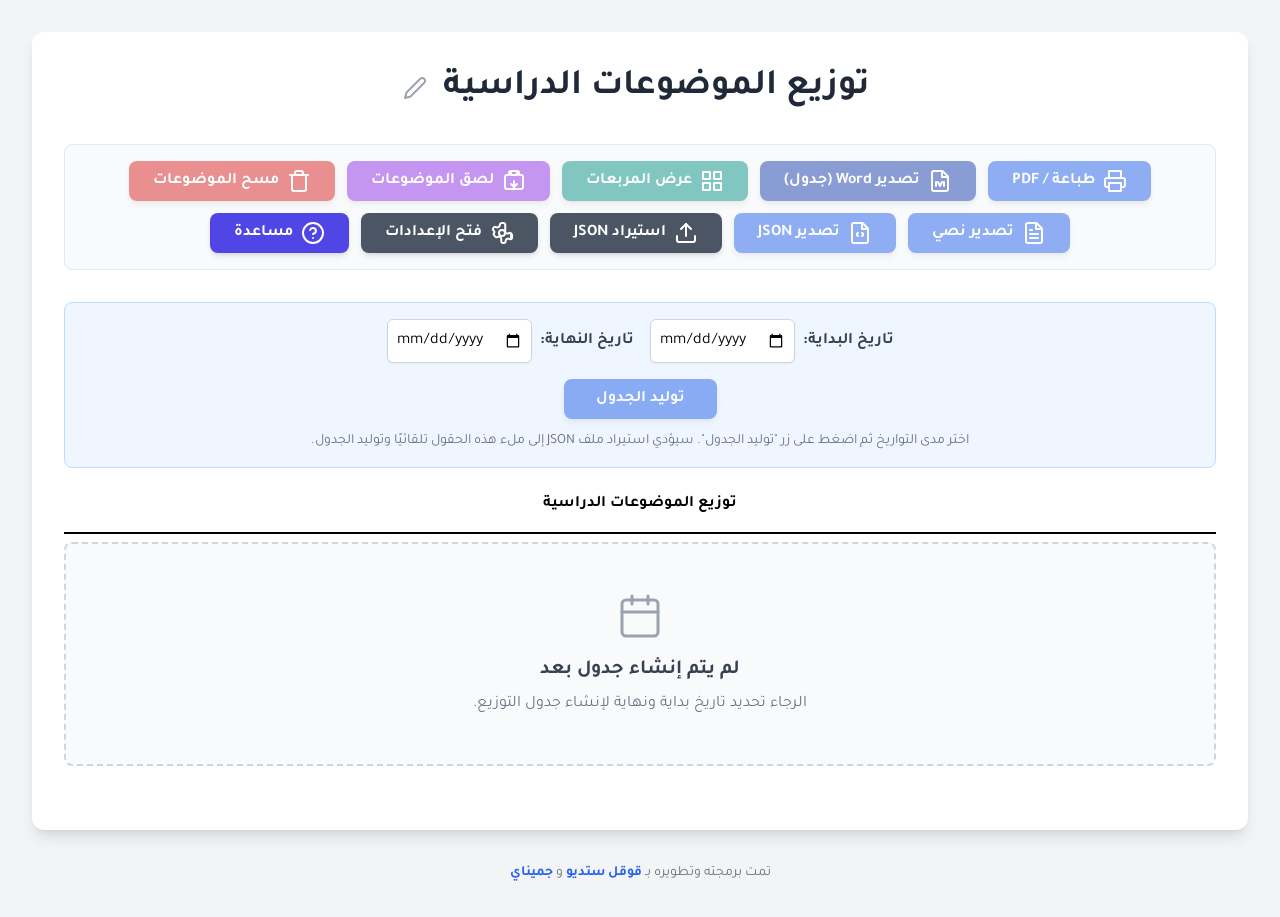
<file: index.html>
<!DOCTYPE html>
<html lang="ar" dir="rtl">
  <head>
    <meta charset="UTF-8" />
    <meta name="viewport" content="width=device-width, initial-scale=1.0" />
    <title>مخطط توزيع الموضوعات (نسخة المعلم)</title>
    <link rel="preconnect" href="https://fonts.googleapis.com" />
    <link rel="preconnect" href="https://fonts.gstatic.com" crossorigin />
    <link
      href="https://fonts.googleapis.com/css2?family=Tajawal:wght@400;500;700&display=swap"
      rel="stylesheet"
    />
    <script type="module" crossorigin src="./assets/teacher-lj50_hZs.js"></script>
    <link rel="modulepreload" crossorigin href="./assets/index-DVctM6hk.js">
    <link rel="modulepreload" crossorigin href="./assets/App-B1XtVzkW.js">
    <link rel="stylesheet" crossorigin href="./assets/index-Dv3Jv8ci.css">
  </head>
  <body class="bg-gray-100">
    <div id="root"></div>
  </body>
</html>
</file>
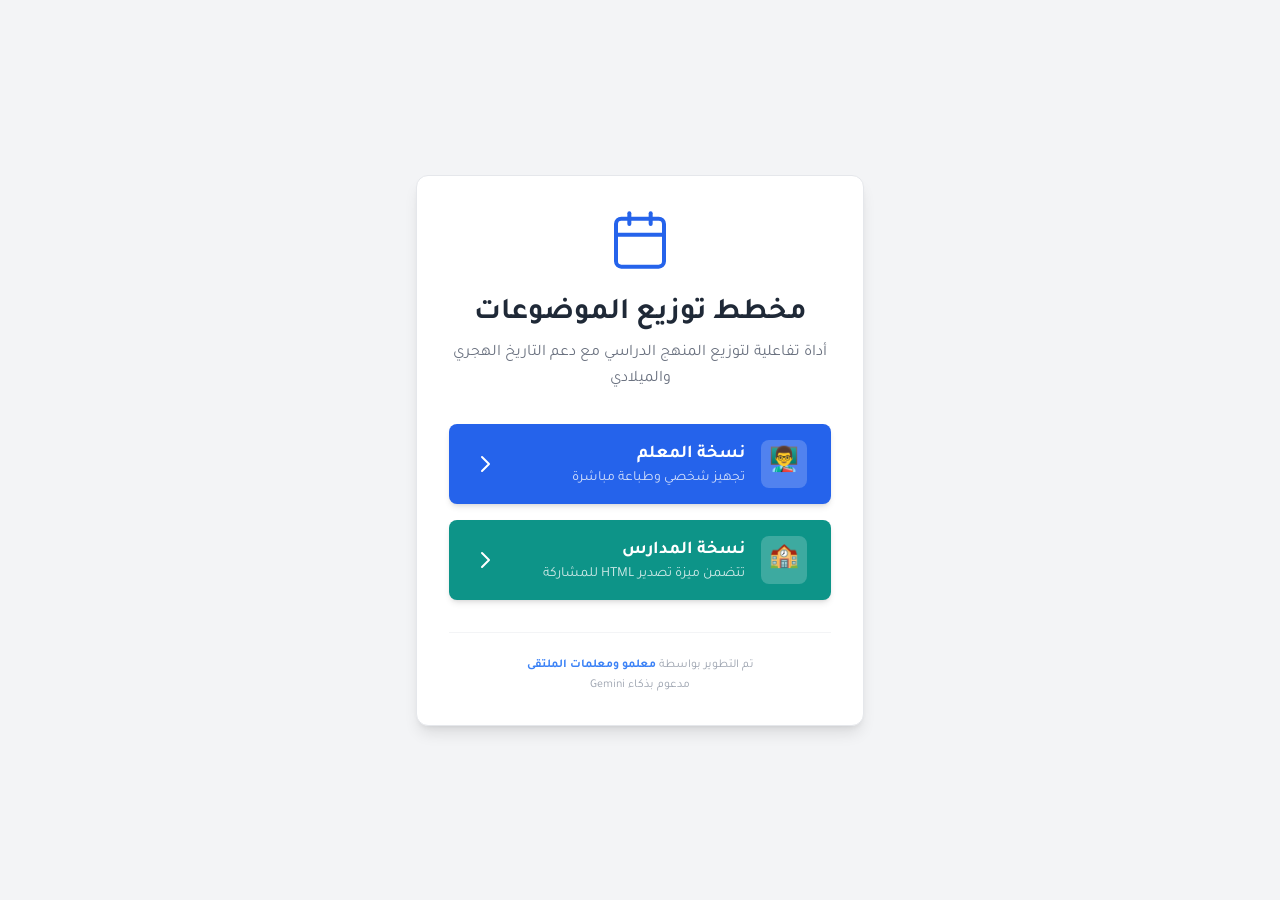
<file: index1.html>
<!DOCTYPE html>
<html lang="ar" dir="rtl">
  <head>
    <meta charset="UTF-8" />
    <meta name="viewport" content="width=device-width, initial-scale=1.0" />
    <title>بوابة مخطط التوزيع</title>
    <link rel="preconnect" href="https://fonts.googleapis.com" />
    <link rel="preconnect" href="https://fonts.gstatic.com" crossorigin />
    <link
      href="https://fonts.googleapis.com/css2?family=Tajawal:wght@400;500;700&display=swap"
      rel="stylesheet"
    />

  <script type="importmap">
{
  "imports": {
    "path": "https://aistudiocdn.com/path@^0.12.7",
    "url": "https://aistudiocdn.com/url@^0.11.4",
    "react/": "https://aistudiocdn.com/react@^19.2.0/",
    "react": "https://aistudiocdn.com/react@^19.2.0",
    "react-dom/": "https://aistudiocdn.com/react-dom@^19.2.0/",
    "vite": "https://aistudiocdn.com/vite@^7.2.4",
    "@vitejs/plugin-react": "https://aistudiocdn.com/@vitejs/plugin-react@^5.1.1",
    "vite-plugin-singlefile": "https://aistudiocdn.com/vite-plugin-singlefile@^2.3.0"
  }
}
</script>
  <script type="module" crossorigin src="./assets/main-xhNDGfFh.js"></script>
  <link rel="modulepreload" crossorigin href="./assets/index-DVctM6hk.js">
  <link rel="stylesheet" crossorigin href="./assets/index-Dv3Jv8ci.css">
</head>
  <body class="bg-gray-100">
    <div id="root"></div>
  </body>
</html>
</file>
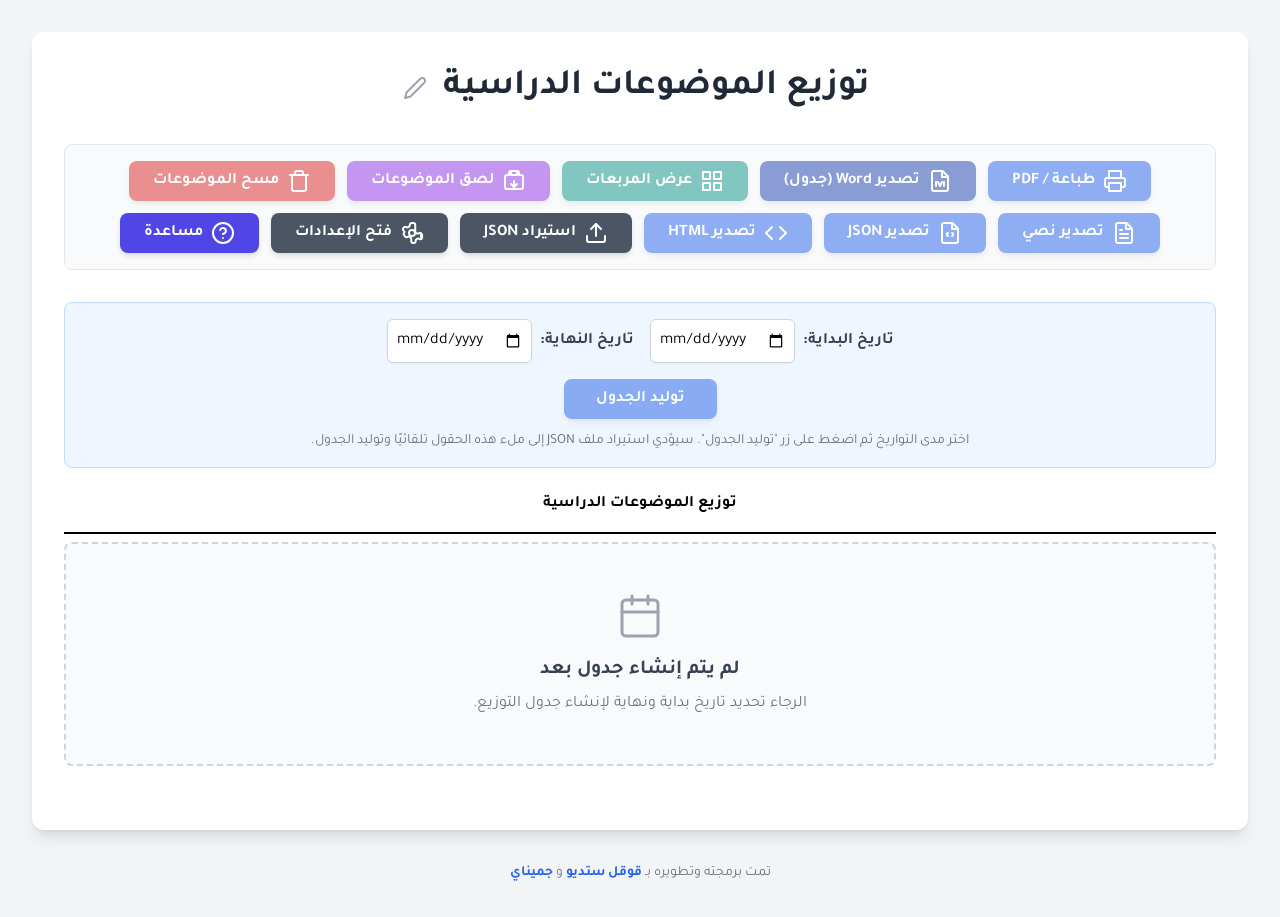
<file: plan_s.html>
<!DOCTYPE html>
<html lang="ar" dir="rtl">
  <head>
    <meta charset="UTF-8" />
    <meta name="viewport" content="width=device-width, initial-scale=1.0" />
    <title>مخطط توزيع الموضوعات (نسخة المدارس)</title>
    <link rel="preconnect" href="https://fonts.googleapis.com" />
    <link rel="preconnect" href="https://fonts.gstatic.com" crossorigin />
    <link
      href="https://fonts.googleapis.com/css2?family=Tajawal:wght@400;500;700&display=swap"
      rel="stylesheet"
    />
    <script type="module" crossorigin src="./assets/school-DM4Bd58q.js"></script>
    <link rel="modulepreload" crossorigin href="./assets/index-DVctM6hk.js">
    <link rel="modulepreload" crossorigin href="./assets/App-B1XtVzkW.js">
    <link rel="stylesheet" crossorigin href="./assets/index-Dv3Jv8ci.css">
  </head>
  <body class="bg-gray-100">
    <div id="root"></div>
  </body>
</html>
</file>
<file: assets/index-Dv3Jv8ci.css>
*,:before,:after{--tw-border-spacing-x: 0;--tw-border-spacing-y: 0;--tw-translate-x: 0;--tw-translate-y: 0;--tw-rotate: 0;--tw-skew-x: 0;--tw-skew-y: 0;--tw-scale-x: 1;--tw-scale-y: 1;--tw-pan-x: ;--tw-pan-y: ;--tw-pinch-zoom: ;--tw-scroll-snap-strictness: proximity;--tw-gradient-from-position: ;--tw-gradient-via-position: ;--tw-gradient-to-position: ;--tw-ordinal: ;--tw-slashed-zero: ;--tw-numeric-figure: ;--tw-numeric-spacing: ;--tw-numeric-fraction: ;--tw-ring-inset: ;--tw-ring-offset-width: 0px;--tw-ring-offset-color: #fff;--tw-ring-color: rgb(59 130 246 / .5);--tw-ring-offset-shadow: 0 0 #0000;--tw-ring-shadow: 0 0 #0000;--tw-shadow: 0 0 #0000;--tw-shadow-colored: 0 0 #0000;--tw-blur: ;--tw-brightness: ;--tw-contrast: ;--tw-grayscale: ;--tw-hue-rotate: ;--tw-invert: ;--tw-saturate: ;--tw-sepia: ;--tw-drop-shadow: ;--tw-backdrop-blur: ;--tw-backdrop-brightness: ;--tw-backdrop-contrast: ;--tw-backdrop-grayscale: ;--tw-backdrop-hue-rotate: ;--tw-backdrop-invert: ;--tw-backdrop-opacity: ;--tw-backdrop-saturate: ;--tw-backdrop-sepia: ;--tw-contain-size: ;--tw-contain-layout: ;--tw-contain-paint: ;--tw-contain-style: }::backdrop{--tw-border-spacing-x: 0;--tw-border-spacing-y: 0;--tw-translate-x: 0;--tw-translate-y: 0;--tw-rotate: 0;--tw-skew-x: 0;--tw-skew-y: 0;--tw-scale-x: 1;--tw-scale-y: 1;--tw-pan-x: ;--tw-pan-y: ;--tw-pinch-zoom: ;--tw-scroll-snap-strictness: proximity;--tw-gradient-from-position: ;--tw-gradient-via-position: ;--tw-gradient-to-position: ;--tw-ordinal: ;--tw-slashed-zero: ;--tw-numeric-figure: ;--tw-numeric-spacing: ;--tw-numeric-fraction: ;--tw-ring-inset: ;--tw-ring-offset-width: 0px;--tw-ring-offset-color: #fff;--tw-ring-color: rgb(59 130 246 / .5);--tw-ring-offset-shadow: 0 0 #0000;--tw-ring-shadow: 0 0 #0000;--tw-shadow: 0 0 #0000;--tw-shadow-colored: 0 0 #0000;--tw-blur: ;--tw-brightness: ;--tw-contrast: ;--tw-grayscale: ;--tw-hue-rotate: ;--tw-invert: ;--tw-saturate: ;--tw-sepia: ;--tw-drop-shadow: ;--tw-backdrop-blur: ;--tw-backdrop-brightness: ;--tw-backdrop-contrast: ;--tw-backdrop-grayscale: ;--tw-backdrop-hue-rotate: ;--tw-backdrop-invert: ;--tw-backdrop-opacity: ;--tw-backdrop-saturate: ;--tw-backdrop-sepia: ;--tw-contain-size: ;--tw-contain-layout: ;--tw-contain-paint: ;--tw-contain-style: }*,:before,:after{box-sizing:border-box;border-width:0;border-style:solid;border-color:#e5e7eb}:before,:after{--tw-content: ""}html,:host{line-height:1.5;-webkit-text-size-adjust:100%;-moz-tab-size:4;-o-tab-size:4;tab-size:4;font-family:Tajawal,sans-serif;font-feature-settings:normal;font-variation-settings:normal;-webkit-tap-highlight-color:transparent}body{margin:0;line-height:inherit}hr{height:0;color:inherit;border-top-width:1px}abbr:where([title]){-webkit-text-decoration:underline dotted;text-decoration:underline dotted}h1,h2,h3,h4,h5,h6{font-size:inherit;font-weight:inherit}a{color:inherit;text-decoration:inherit}b,strong{font-weight:bolder}code,kbd,samp,pre{font-family:ui-monospace,SFMono-Regular,Menlo,Monaco,Consolas,Liberation Mono,Courier New,monospace;font-feature-settings:normal;font-variation-settings:normal;font-size:1em}small{font-size:80%}sub,sup{font-size:75%;line-height:0;position:relative;vertical-align:baseline}sub{bottom:-.25em}sup{top:-.5em}table{text-indent:0;border-color:inherit;border-collapse:collapse}button,input,optgroup,select,textarea{font-family:inherit;font-feature-settings:inherit;font-variation-settings:inherit;font-size:100%;font-weight:inherit;line-height:inherit;letter-spacing:inherit;color:inherit;margin:0;padding:0}button,select{text-transform:none}button,input:where([type=button]),input:where([type=reset]),input:where([type=submit]){-webkit-appearance:button;background-color:transparent;background-image:none}:-moz-focusring{outline:auto}:-moz-ui-invalid{box-shadow:none}progress{vertical-align:baseline}::-webkit-inner-spin-button,::-webkit-outer-spin-button{height:auto}[type=search]{-webkit-appearance:textfield;outline-offset:-2px}::-webkit-search-decoration{-webkit-appearance:none}::-webkit-file-upload-button{-webkit-appearance:button;font:inherit}summary{display:list-item}blockquote,dl,dd,h1,h2,h3,h4,h5,h6,hr,figure,p,pre{margin:0}fieldset{margin:0;padding:0}legend{padding:0}ol,ul,menu{list-style:none;margin:0;padding:0}dialog{padding:0}textarea{resize:vertical}input::-moz-placeholder,textarea::-moz-placeholder{opacity:1;color:#9ca3af}input::placeholder,textarea::placeholder{opacity:1;color:#9ca3af}button,[role=button]{cursor:pointer}:disabled{cursor:default}img,svg,video,canvas,audio,iframe,embed,object{display:block;vertical-align:middle}img,video{max-width:100%;height:auto}[hidden]:where(:not([hidden=until-found])){display:none}.container{width:100%}@media (min-width: 640px){.container{max-width:640px}}@media (min-width: 768px){.container{max-width:768px}}@media (min-width: 1024px){.container{max-width:1024px}}@media (min-width: 1280px){.container{max-width:1280px}}@media (min-width: 1536px){.container{max-width:1536px}}.visible{visibility:visible}.collapse{visibility:collapse}.static{position:static}.fixed{position:fixed}.relative{position:relative}.inset-0{top:0;right:0;bottom:0;left:0}.z-50{z-index:50}.col-span-2{grid-column:span 2 / span 2}.mx-auto{margin-left:auto;margin-right:auto}.mb-2{margin-bottom:.5rem}.mb-3{margin-bottom:.75rem}.mb-4{margin-bottom:1rem}.mb-6{margin-bottom:1.5rem}.mb-8{margin-bottom:2rem}.mr-2{margin-right:.5rem}.mt-1{margin-top:.25rem}.mt-2{margin-top:.5rem}.mt-3{margin-top:.75rem}.mt-4{margin-top:1rem}.mt-6{margin-top:1.5rem}.mt-8{margin-top:2rem}.block{display:block}.inline-block{display:inline-block}.inline{display:inline}.flex{display:flex}.inline-flex{display:inline-flex}.table{display:table}.grid{display:grid}.hidden{display:none}.h-12{height:3rem}.h-20{height:5rem}.h-4{height:1rem}.h-5{height:1.25rem}.h-6{height:1.5rem}.h-full{height:100%}.max-h-\[90vh\]{max-height:90vh}.min-h-\[50px\]{min-height:50px}.min-h-screen{min-height:100vh}.w-1\/5{width:20%}.w-12{width:3rem}.w-2\/5{width:40%}.w-3\/5{width:60%}.w-32{width:8rem}.w-4{width:1rem}.w-5{width:1.25rem}.w-6{width:1.5rem}.w-auto{width:auto}.w-full{width:100%}.max-w-3xl{max-width:48rem}.max-w-7xl{max-width:80rem}.max-w-\[150px\]{max-width:150px}.max-w-md{max-width:28rem}.flex-shrink-0{flex-shrink:0}.flex-grow{flex-grow:1}.border-collapse{border-collapse:collapse}.rotate-180{--tw-rotate: 180deg;transform:translate(var(--tw-translate-x),var(--tw-translate-y)) rotate(var(--tw-rotate)) skew(var(--tw-skew-x)) skewY(var(--tw-skew-y)) scaleX(var(--tw-scale-x)) scaleY(var(--tw-scale-y))}.transform{transform:translate(var(--tw-translate-x),var(--tw-translate-y)) rotate(var(--tw-rotate)) skew(var(--tw-skew-x)) skewY(var(--tw-skew-y)) scaleX(var(--tw-scale-x)) scaleY(var(--tw-scale-y))}.cursor-not-allowed{cursor:not-allowed}.cursor-text{cursor:text}.resize-y{resize:vertical}.list-inside{list-style-position:inside}.list-decimal{list-style-type:decimal}.grid-cols-1{grid-template-columns:repeat(1,minmax(0,1fr))}.flex-col{flex-direction:column}.flex-wrap{flex-wrap:wrap}.items-start{align-items:flex-start}.items-end{align-items:flex-end}.items-center{align-items:center}.justify-center{justify-content:center}.justify-between{justify-content:space-between}.gap-1{gap:.25rem}.gap-12{gap:3rem}.gap-2{gap:.5rem}.gap-3{gap:.75rem}.gap-4{gap:1rem}.gap-6{gap:1.5rem}.space-y-1>:not([hidden])~:not([hidden]){--tw-space-y-reverse: 0;margin-top:calc(.25rem * calc(1 - var(--tw-space-y-reverse)));margin-bottom:calc(.25rem * var(--tw-space-y-reverse))}.space-y-3>:not([hidden])~:not([hidden]){--tw-space-y-reverse: 0;margin-top:calc(.75rem * calc(1 - var(--tw-space-y-reverse)));margin-bottom:calc(.75rem * var(--tw-space-y-reverse))}.space-y-4>:not([hidden])~:not([hidden]){--tw-space-y-reverse: 0;margin-top:calc(1rem * calc(1 - var(--tw-space-y-reverse)));margin-bottom:calc(1rem * var(--tw-space-y-reverse))}.overflow-x-auto{overflow-x:auto}.overflow-y-auto{overflow-y:auto}.whitespace-nowrap{white-space:nowrap}.rounded{border-radius:.25rem}.rounded-full{border-radius:9999px}.rounded-lg{border-radius:.5rem}.rounded-md{border-radius:.375rem}.rounded-xl{border-radius:.75rem}.border{border-width:1px}.border-0{border-width:0px}.border-2{border-width:2px}.border-b{border-bottom-width:1px}.border-b-2{border-bottom-width:2px}.border-t{border-top-width:1px}.border-t-4{border-top-width:4px}.border-dashed{border-style:dashed}.border-black{--tw-border-opacity: 1;border-color:rgb(0 0 0 / var(--tw-border-opacity, 1))}.border-blue-200{--tw-border-opacity: 1;border-color:rgb(191 219 254 / var(--tw-border-opacity, 1))}.border-blue-500{--tw-border-opacity: 1;border-color:rgb(59 130 246 / var(--tw-border-opacity, 1))}.border-gray-100{--tw-border-opacity: 1;border-color:rgb(243 244 246 / var(--tw-border-opacity, 1))}.border-gray-200{--tw-border-opacity: 1;border-color:rgb(229 231 235 / var(--tw-border-opacity, 1))}.border-gray-300{--tw-border-opacity: 1;border-color:rgb(209 213 219 / var(--tw-border-opacity, 1))}.\!bg-white{--tw-bg-opacity: 1 !important;background-color:rgb(255 255 255 / var(--tw-bg-opacity, 1))!important}.bg-black{--tw-bg-opacity: 1;background-color:rgb(0 0 0 / var(--tw-bg-opacity, 1))}.bg-blue-100{--tw-bg-opacity: 1;background-color:rgb(219 234 254 / var(--tw-bg-opacity, 1))}.bg-blue-50{--tw-bg-opacity: 1;background-color:rgb(239 246 255 / var(--tw-bg-opacity, 1))}.bg-blue-600{--tw-bg-opacity: 1;background-color:rgb(37 99 235 / var(--tw-bg-opacity, 1))}.bg-blue-800{--tw-bg-opacity: 1;background-color:rgb(30 64 175 / var(--tw-bg-opacity, 1))}.bg-gray-100{--tw-bg-opacity: 1;background-color:rgb(243 244 246 / var(--tw-bg-opacity, 1))}.bg-gray-200{--tw-bg-opacity: 1;background-color:rgb(229 231 235 / var(--tw-bg-opacity, 1))}.bg-gray-50{--tw-bg-opacity: 1;background-color:rgb(249 250 251 / var(--tw-bg-opacity, 1))}.bg-gray-600{--tw-bg-opacity: 1;background-color:rgb(75 85 99 / var(--tw-bg-opacity, 1))}.bg-indigo-600{--tw-bg-opacity: 1;background-color:rgb(79 70 229 / var(--tw-bg-opacity, 1))}.bg-purple-600{--tw-bg-opacity: 1;background-color:rgb(147 51 234 / var(--tw-bg-opacity, 1))}.bg-red-600{--tw-bg-opacity: 1;background-color:rgb(220 38 38 / var(--tw-bg-opacity, 1))}.bg-teal-600{--tw-bg-opacity: 1;background-color:rgb(13 148 136 / var(--tw-bg-opacity, 1))}.bg-transparent{background-color:transparent}.bg-white{--tw-bg-opacity: 1;background-color:rgb(255 255 255 / var(--tw-bg-opacity, 1))}.bg-white\/20{background-color:#fff3}.bg-yellow-100{--tw-bg-opacity: 1;background-color:rgb(254 249 195 / var(--tw-bg-opacity, 1))}.bg-yellow-200{--tw-bg-opacity: 1;background-color:rgb(254 240 138 / var(--tw-bg-opacity, 1))}.bg-opacity-50{--tw-bg-opacity: .5}.object-contain{-o-object-fit:contain;object-fit:contain}.p-0{padding:0}.p-1{padding:.25rem}.p-2{padding:.5rem}.p-3{padding:.75rem}.p-4{padding:1rem}.p-6{padding:1.5rem}.p-8{padding:2rem}.px-1{padding-left:.25rem;padding-right:.25rem}.px-2{padding-left:.5rem;padding-right:.5rem}.px-4{padding-left:1rem;padding-right:1rem}.px-6{padding-left:1.5rem;padding-right:1.5rem}.px-8{padding-left:2rem;padding-right:2rem}.py-1{padding-top:.25rem;padding-bottom:.25rem}.py-12{padding-top:3rem;padding-bottom:3rem}.py-2{padding-top:.5rem;padding-bottom:.5rem}.py-4{padding-top:1rem;padding-bottom:1rem}.pb-2{padding-bottom:.5rem}.pb-3{padding-bottom:.75rem}.pr-4{padding-right:1rem}.pt-2{padding-top:.5rem}.pt-6{padding-top:1.5rem}.text-left{text-align:left}.text-center{text-align:center}.text-right{text-align:right}.align-top{vertical-align:top}.align-middle{vertical-align:middle}.text-2xl{font-size:1.5rem;line-height:2rem}.text-3xl{font-size:1.875rem;line-height:2.25rem}.text-base{font-size:1rem;line-height:1.5rem}.text-lg{font-size:1.125rem;line-height:1.75rem}.text-sm{font-size:.875rem;line-height:1.25rem}.text-xl{font-size:1.25rem;line-height:1.75rem}.text-xs{font-size:.75rem;line-height:1rem}.font-bold{font-weight:700}.font-medium{font-weight:500}.font-normal{font-weight:400}.font-semibold{font-weight:600}.leading-relaxed{line-height:1.625}.text-black{--tw-text-opacity: 1;color:rgb(0 0 0 / var(--tw-text-opacity, 1))}.text-blue-500{--tw-text-opacity: 1;color:rgb(59 130 246 / var(--tw-text-opacity, 1))}.text-blue-600{--tw-text-opacity: 1;color:rgb(37 99 235 / var(--tw-text-opacity, 1))}.text-blue-700{--tw-text-opacity: 1;color:rgb(29 78 216 / var(--tw-text-opacity, 1))}.text-blue-800{--tw-text-opacity: 1;color:rgb(30 64 175 / var(--tw-text-opacity, 1))}.text-gray-400{--tw-text-opacity: 1;color:rgb(156 163 175 / var(--tw-text-opacity, 1))}.text-gray-500{--tw-text-opacity: 1;color:rgb(107 114 128 / var(--tw-text-opacity, 1))}.text-gray-600{--tw-text-opacity: 1;color:rgb(75 85 99 / var(--tw-text-opacity, 1))}.text-gray-700{--tw-text-opacity: 1;color:rgb(55 65 81 / var(--tw-text-opacity, 1))}.text-gray-800{--tw-text-opacity: 1;color:rgb(31 41 55 / var(--tw-text-opacity, 1))}.text-green-600{--tw-text-opacity: 1;color:rgb(22 163 74 / var(--tw-text-opacity, 1))}.text-red-500{--tw-text-opacity: 1;color:rgb(239 68 68 / var(--tw-text-opacity, 1))}.text-red-600{--tw-text-opacity: 1;color:rgb(220 38 38 / var(--tw-text-opacity, 1))}.text-white{--tw-text-opacity: 1;color:rgb(255 255 255 / var(--tw-text-opacity, 1))}.text-yellow-600{--tw-text-opacity: 1;color:rgb(202 138 4 / var(--tw-text-opacity, 1))}.text-yellow-900{--tw-text-opacity: 1;color:rgb(113 63 18 / var(--tw-text-opacity, 1))}.underline{text-decoration-line:underline}.opacity-20{opacity:.2}.opacity-50{opacity:.5}.opacity-60{opacity:.6}.opacity-80{opacity:.8}.shadow-2xl{--tw-shadow: 0 25px 50px -12px rgb(0 0 0 / .25);--tw-shadow-colored: 0 25px 50px -12px var(--tw-shadow-color);box-shadow:var(--tw-ring-offset-shadow, 0 0 #0000),var(--tw-ring-shadow, 0 0 #0000),var(--tw-shadow)}.shadow-lg{--tw-shadow: 0 10px 15px -3px rgb(0 0 0 / .1), 0 4px 6px -4px rgb(0 0 0 / .1);--tw-shadow-colored: 0 10px 15px -3px var(--tw-shadow-color), 0 4px 6px -4px var(--tw-shadow-color);box-shadow:var(--tw-ring-offset-shadow, 0 0 #0000),var(--tw-ring-shadow, 0 0 #0000),var(--tw-shadow)}.shadow-md{--tw-shadow: 0 4px 6px -1px rgb(0 0 0 / .1), 0 2px 4px -2px rgb(0 0 0 / .1);--tw-shadow-colored: 0 4px 6px -1px var(--tw-shadow-color), 0 2px 4px -2px var(--tw-shadow-color);box-shadow:var(--tw-ring-offset-shadow, 0 0 #0000),var(--tw-ring-shadow, 0 0 #0000),var(--tw-shadow)}.shadow-sm{--tw-shadow: 0 1px 2px 0 rgb(0 0 0 / .05);--tw-shadow-colored: 0 1px 2px 0 var(--tw-shadow-color);box-shadow:var(--tw-ring-offset-shadow, 0 0 #0000),var(--tw-ring-shadow, 0 0 #0000),var(--tw-shadow)}.outline{outline-style:solid}.filter{filter:var(--tw-blur) var(--tw-brightness) var(--tw-contrast) var(--tw-grayscale) var(--tw-hue-rotate) var(--tw-invert) var(--tw-saturate) var(--tw-sepia) var(--tw-drop-shadow)}.transition{transition-property:color,background-color,border-color,text-decoration-color,fill,stroke,opacity,box-shadow,transform,filter,backdrop-filter;transition-timing-function:cubic-bezier(.4,0,.2,1);transition-duration:.15s}.transition-all{transition-property:all;transition-timing-function:cubic-bezier(.4,0,.2,1);transition-duration:.15s}.transition-colors{transition-property:color,background-color,border-color,text-decoration-color,fill,stroke;transition-timing-function:cubic-bezier(.4,0,.2,1);transition-duration:.15s}.transition-opacity{transition-property:opacity;transition-timing-function:cubic-bezier(.4,0,.2,1);transition-duration:.15s}.duration-300{transition-duration:.3s}body{font-family:Tajawal,sans-serif;direction:rtl}.odd\:bg-gray-50:nth-child(odd){--tw-bg-opacity: 1;background-color:rgb(249 250 251 / var(--tw-bg-opacity, 1))}.even\:bg-white:nth-child(2n){--tw-bg-opacity: 1;background-color:rgb(255 255 255 / var(--tw-bg-opacity, 1))}.hover\:-translate-y-1:hover{--tw-translate-y: -.25rem;transform:translate(var(--tw-translate-x),var(--tw-translate-y)) rotate(var(--tw-rotate)) skew(var(--tw-skew-x)) skewY(var(--tw-skew-y)) scaleX(var(--tw-scale-x)) scaleY(var(--tw-scale-y))}.hover\:scale-105:hover{--tw-scale-x: 1.05;--tw-scale-y: 1.05;transform:translate(var(--tw-translate-x),var(--tw-translate-y)) rotate(var(--tw-rotate)) skew(var(--tw-skew-x)) skewY(var(--tw-skew-y)) scaleX(var(--tw-scale-x)) scaleY(var(--tw-scale-y))}.hover\:bg-blue-100:hover{--tw-bg-opacity: 1;background-color:rgb(219 234 254 / var(--tw-bg-opacity, 1))}.hover\:bg-blue-200:hover{--tw-bg-opacity: 1;background-color:rgb(191 219 254 / var(--tw-bg-opacity, 1))}.hover\:bg-blue-700:hover{--tw-bg-opacity: 1;background-color:rgb(29 78 216 / var(--tw-bg-opacity, 1))}.hover\:bg-blue-900:hover{--tw-bg-opacity: 1;background-color:rgb(30 58 138 / var(--tw-bg-opacity, 1))}.hover\:bg-gray-200:hover{--tw-bg-opacity: 1;background-color:rgb(229 231 235 / var(--tw-bg-opacity, 1))}.hover\:bg-gray-700:hover{--tw-bg-opacity: 1;background-color:rgb(55 65 81 / var(--tw-bg-opacity, 1))}.hover\:bg-green-100:hover{--tw-bg-opacity: 1;background-color:rgb(220 252 231 / var(--tw-bg-opacity, 1))}.hover\:bg-indigo-700:hover{--tw-bg-opacity: 1;background-color:rgb(67 56 202 / var(--tw-bg-opacity, 1))}.hover\:bg-purple-700:hover{--tw-bg-opacity: 1;background-color:rgb(126 34 206 / var(--tw-bg-opacity, 1))}.hover\:bg-red-100:hover{--tw-bg-opacity: 1;background-color:rgb(254 226 226 / var(--tw-bg-opacity, 1))}.hover\:bg-red-700:hover{--tw-bg-opacity: 1;background-color:rgb(185 28 28 / var(--tw-bg-opacity, 1))}.hover\:bg-teal-700:hover{--tw-bg-opacity: 1;background-color:rgb(15 118 110 / var(--tw-bg-opacity, 1))}.hover\:text-blue-600:hover{--tw-text-opacity: 1;color:rgb(37 99 235 / var(--tw-text-opacity, 1))}.hover\:text-gray-800:hover{--tw-text-opacity: 1;color:rgb(31 41 55 / var(--tw-text-opacity, 1))}.hover\:text-red-700:hover{--tw-text-opacity: 1;color:rgb(185 28 28 / var(--tw-text-opacity, 1))}.hover\:underline:hover{text-decoration-line:underline}.hover\:shadow-lg:hover{--tw-shadow: 0 10px 15px -3px rgb(0 0 0 / .1), 0 4px 6px -4px rgb(0 0 0 / .1);--tw-shadow-colored: 0 10px 15px -3px var(--tw-shadow-color), 0 4px 6px -4px var(--tw-shadow-color);box-shadow:var(--tw-ring-offset-shadow, 0 0 #0000),var(--tw-ring-shadow, 0 0 #0000),var(--tw-shadow)}.focus\:border-blue-500:focus{--tw-border-opacity: 1;border-color:rgb(59 130 246 / var(--tw-border-opacity, 1))}.focus\:bg-blue-50:focus{--tw-bg-opacity: 1;background-color:rgb(239 246 255 / var(--tw-bg-opacity, 1))}.focus\:outline-none:focus{outline:2px solid transparent;outline-offset:2px}.focus\:ring-2:focus{--tw-ring-offset-shadow: var(--tw-ring-inset) 0 0 0 var(--tw-ring-offset-width) var(--tw-ring-offset-color);--tw-ring-shadow: var(--tw-ring-inset) 0 0 0 calc(2px + var(--tw-ring-offset-width)) var(--tw-ring-color);box-shadow:var(--tw-ring-offset-shadow),var(--tw-ring-shadow),var(--tw-shadow, 0 0 #0000)}.focus\:ring-blue-400:focus{--tw-ring-opacity: 1;--tw-ring-color: rgb(96 165 250 / var(--tw-ring-opacity, 1))}.focus\:ring-blue-500:focus{--tw-ring-opacity: 1;--tw-ring-color: rgb(59 130 246 / var(--tw-ring-opacity, 1))}.focus\:ring-offset-2:focus{--tw-ring-offset-width: 2px}.disabled\:cursor-not-allowed:disabled{cursor:not-allowed}.disabled\:bg-gray-100:disabled{--tw-bg-opacity: 1;background-color:rgb(243 244 246 / var(--tw-bg-opacity, 1))}.disabled\:bg-transparent:disabled{background-color:transparent}.disabled\:text-center:disabled{text-align:center}.disabled\:text-gray-500:disabled{--tw-text-opacity: 1;color:rgb(107 114 128 / var(--tw-text-opacity, 1))}.disabled\:opacity-30:disabled{opacity:.3}.disabled\:opacity-50:disabled{opacity:.5}.group:hover .group-hover\:bg-white\/30{background-color:#ffffff4d}.group:hover .group-hover\:text-blue-600{--tw-text-opacity: 1;color:rgb(37 99 235 / var(--tw-text-opacity, 1))}.group:hover .group-hover\:opacity-100{opacity:1}@media (min-width: 640px){.sm\:p-6{padding:1.5rem}.sm\:p-8{padding:2rem}}@media (min-width: 768px){.md\:grid-cols-2{grid-template-columns:repeat(2,minmax(0,1fr))}.md\:grid-cols-3{grid-template-columns:repeat(3,minmax(0,1fr))}.md\:text-right{text-align:right}.md\:text-4xl{font-size:2.25rem;line-height:2.5rem}}@media (min-width: 1024px){.lg\:p-8{padding:2rem}}@media print{.print\:hidden{display:none}.print\:break-inside-avoid{-moz-column-break-inside:avoid;break-inside:avoid}.print\:bg-gray-100{--tw-bg-opacity: 1;background-color:rgb(243 244 246 / var(--tw-bg-opacity, 1))}.print\:shadow-none{--tw-shadow: 0 0 #0000;--tw-shadow-colored: 0 0 #0000;box-shadow:var(--tw-ring-offset-shadow, 0 0 #0000),var(--tw-ring-shadow, 0 0 #0000),var(--tw-shadow)}}
</file>
